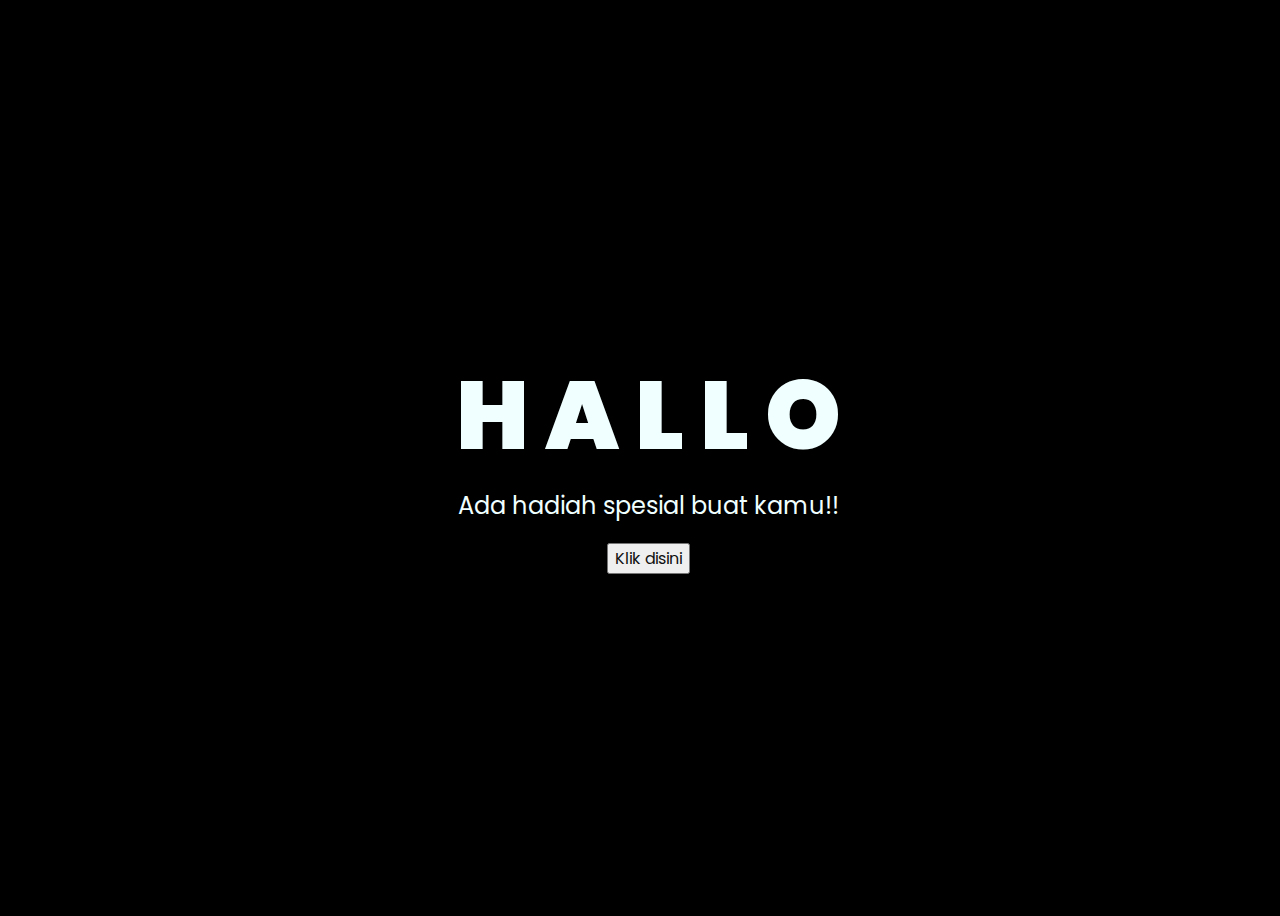
<file: index.html>
<!DOCTYPE html>
<html lang="en">
<head>
    <meta charset="UTF-8">
    <meta http-equiv="X-UA-Compatible" content="IE=edge">
    <meta name="viewport" content="width=device-width, initial-scale=1.0">
    <link rel="stylesheet" href="css/style.css">
    <link rel="icon" href="img/flowers.png" type="image/x-icon">
    <title>For You</title>
</head>
<body>
    <div class="greetings">
    <!-- silahkan menambah kata sesuai keinginan dengan <span>text...</span -->
        <span>H</span>
        <span>A</span>
        <span>L</span>
        <span>L</span>
        <span>O</span>
    </div>
    <div class="description">
        <span>Ada hadiah spesial buat kamu!!</span>
    </div>
    <div class="button">
        <button>
            <a href="kartu.html">Klik disini</a>
        </button>
        
    </div>
</body>
</html>
</file>
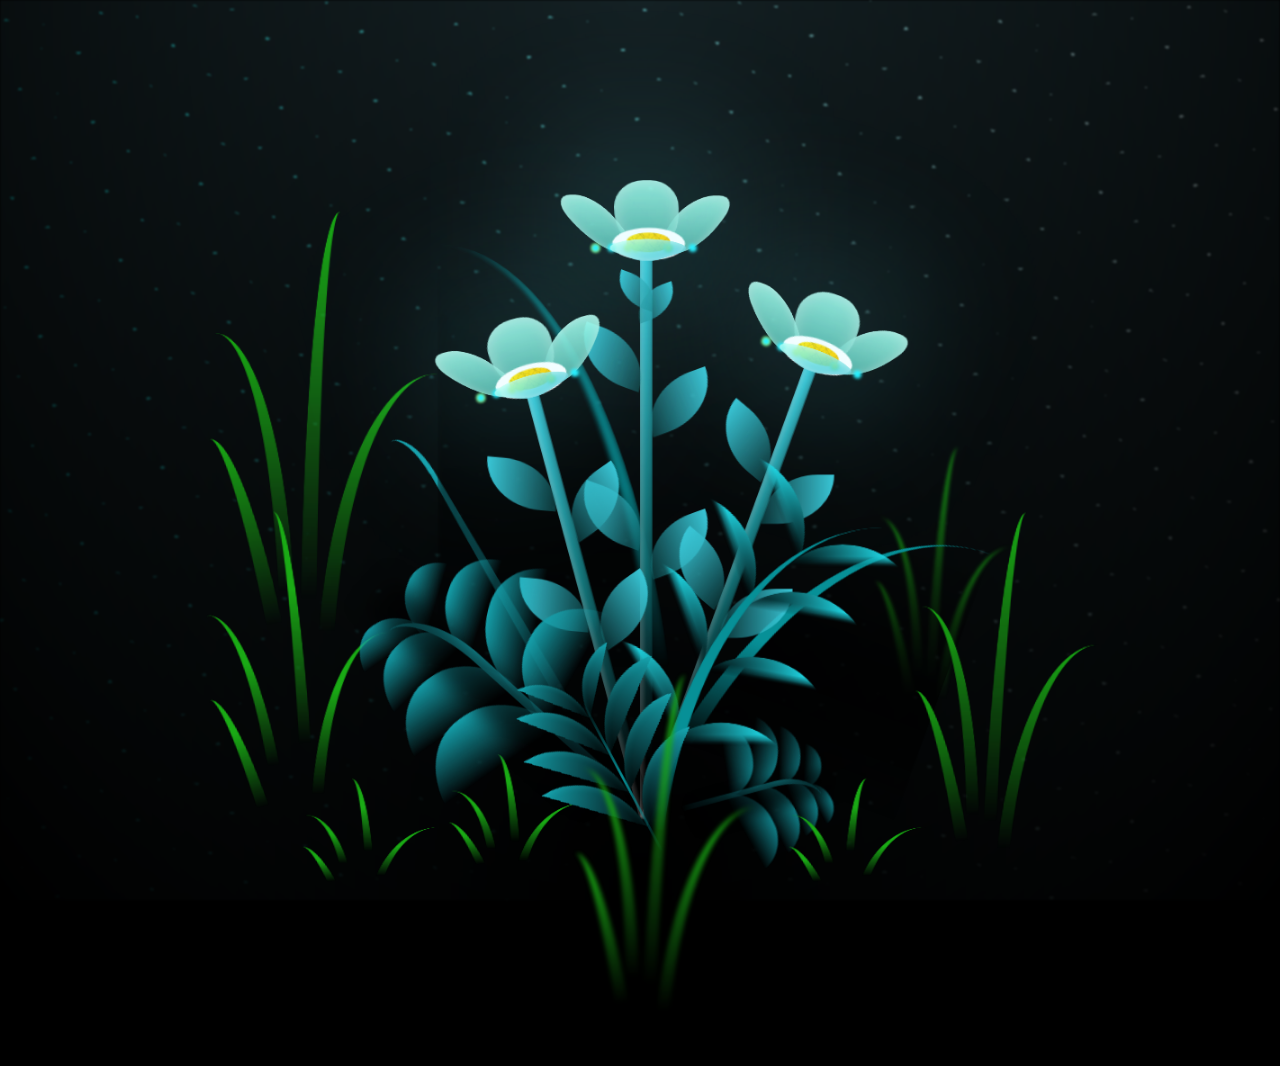
<file: flower.html>
<!DOCTYPE html>
<html lang="en">
<head>
    <meta charset="UTF-8">
    <meta http-equiv="X-UA-Compatible" content="IE=edge">
    <meta name="viewport" content="width=device-width, initial-scale=1.0">
    <link rel="stylesheet" href="css/main.css">
    <link rel="icon" href="img/flowers.png" type="image/x-icon">
    <title>flowers</title>
</head>
<body class="container">
  <!-- Pembuat code: https://codepen.io/mdusmanansari/pen/BamepLe -->
    <div class="night"></div>
    <div class="flowers">
      <div class="flower flower--1">
        <div class="flower__leafs flower__leafs--1">
          <div class="flower__leaf flower__leaf--1"></div>
          <div class="flower__leaf flower__leaf--2"></div>
          <div class="flower__leaf flower__leaf--3"></div>
          <div class="flower__leaf flower__leaf--4"></div>
          <div class="flower__white-circle"></div>
  
          <div class="flower__light flower__light--1"></div>
          <div class="flower__light flower__light--2"></div>
          <div class="flower__light flower__light--3"></div>
          <div class="flower__light flower__light--4"></div>
          <div class="flower__light flower__light--5"></div>
          <div class="flower__light flower__light--6"></div>
          <div class="flower__light flower__light--7"></div>
          <div class="flower__light flower__light--8"></div>
  
        </div>
        <div class="flower__line">
          <div class="flower__line__leaf flower__line__leaf--1"></div>
          <div class="flower__line__leaf flower__line__leaf--2"></div>
          <div class="flower__line__leaf flower__line__leaf--3"></div>
          <div class="flower__line__leaf flower__line__leaf--4"></div>
          <div class="flower__line__leaf flower__line__leaf--5"></div>
          <div class="flower__line__leaf flower__line__leaf--6"></div>
        </div>
      </div>
  
      <div class="flower flower--2">
        <div class="flower__leafs flower__leafs--2">
          <div class="flower__leaf flower__leaf--1"></div>
          <div class="flower__leaf flower__leaf--2"></div>
          <div class="flower__leaf flower__leaf--3"></div>
          <div class="flower__leaf flower__leaf--4"></div>
          <div class="flower__white-circle"></div>
  
          <div class="flower__light flower__light--1"></div>
          <div class="flower__light flower__light--2"></div>
          <div class="flower__light flower__light--3"></div>
          <div class="flower__light flower__light--4"></div>
          <div class="flower__light flower__light--5"></div>
          <div class="flower__light flower__light--6"></div>
          <div class="flower__light flower__light--7"></div>
          <div class="flower__light flower__light--8"></div>
  
        </div>
        <div class="flower__line">
          <div class="flower__line__leaf flower__line__leaf--1"></div>
          <div class="flower__line__leaf flower__line__leaf--2"></div>
          <div class="flower__line__leaf flower__line__leaf--3"></div>
          <div class="flower__line__leaf flower__line__leaf--4"></div>
        </div>
      </div>
  
      <div class="flower flower--3">
        <div class="flower__leafs flower__leafs--3">
          <div class="flower__leaf flower__leaf--1"></div>
          <div class="flower__leaf flower__leaf--2"></div>
          <div class="flower__leaf flower__leaf--3"></div>
          <div class="flower__leaf flower__leaf--4"></div>
          <div class="flower__white-circle"></div>
  
          <div class="flower__light flower__light--1"></div>
          <div class="flower__light flower__light--2"></div>
          <div class="flower__light flower__light--3"></div>
          <div class="flower__light flower__light--4"></div>
          <div class="flower__light flower__light--5"></div>
          <div class="flower__light flower__light--6"></div>
          <div class="flower__light flower__light--7"></div>
          <div class="flower__light flower__light--8"></div>
  
        </div>
        <div class="flower__line">
          <div class="flower__line__leaf flower__line__leaf--1"></div>
          <div class="flower__line__leaf flower__line__leaf--2"></div>
          <div class="flower__line__leaf flower__line__leaf--3"></div>
          <div class="flower__line__leaf flower__line__leaf--4"></div>
        </div>
      </div>
  
      <div class="grow-ans" style="--d:1.2s">
        <div class="flower__g-long">
          <div class="flower__g-long__top"></div>
          <div class="flower__g-long__bottom"></div>
        </div>
      </div>
  
      <div class="growing-grass">
        <div class="flower__grass flower__grass--1">
          <div class="flower__grass--top"></div>
          <div class="flower__grass--bottom"></div>
          <div class="flower__grass__leaf flower__grass__leaf--1"></div>
          <div class="flower__grass__leaf flower__grass__leaf--2"></div>
          <div class="flower__grass__leaf flower__grass__leaf--3"></div>
          <div class="flower__grass__leaf flower__grass__leaf--4"></div>
          <div class="flower__grass__leaf flower__grass__leaf--5"></div>
          <div class="flower__grass__leaf flower__grass__leaf--6"></div>
          <div class="flower__grass__leaf flower__grass__leaf--7"></div>
          <div class="flower__grass__leaf flower__grass__leaf--8"></div>
          <div class="flower__grass__overlay"></div>
        </div>
      </div>
  
      <div class="growing-grass">
        <div class="flower__grass flower__grass--2">
          <div class="flower__grass--top"></div>
          <div class="flower__grass--bottom"></div>
          <div class="flower__grass__leaf flower__grass__leaf--1"></div>
          <div class="flower__grass__leaf flower__grass__leaf--2"></div>
          <div class="flower__grass__leaf flower__grass__leaf--3"></div>
          <div class="flower__grass__leaf flower__grass__leaf--4"></div>
          <div class="flower__grass__leaf flower__grass__leaf--5"></div>
          <div class="flower__grass__leaf flower__grass__leaf--6"></div>
          <div class="flower__grass__leaf flower__grass__leaf--7"></div>
          <div class="flower__grass__leaf flower__grass__leaf--8"></div>
          <div class="flower__grass__overlay"></div>
        </div>
      </div>
  
      <div class="grow-ans" style="--d:2.4s">
        <div class="flower__g-right flower__g-right--1">
          <div class="leaf"></div>
        </div>
      </div>
  
      <div class="grow-ans" style="--d:2.8s">
        <div class="flower__g-right flower__g-right--2">
          <div class="leaf"></div>
        </div>
      </div>
  
      <div class="grow-ans" style="--d:2.8s">
        <div class="flower__g-front">
          <div class="flower__g-front__leaf-wrapper flower__g-front__leaf-wrapper--1">
            <div class="flower__g-front__leaf"></div>
          </div>
          <div class="flower__g-front__leaf-wrapper flower__g-front__leaf-wrapper--2">
            <div class="flower__g-front__leaf"></div>
          </div>
          <div class="flower__g-front__leaf-wrapper flower__g-front__leaf-wrapper--3">
            <div class="flower__g-front__leaf"></div>
          </div>
          <div class="flower__g-front__leaf-wrapper flower__g-front__leaf-wrapper--4">
            <div class="flower__g-front__leaf"></div>
          </div>
          <div class="flower__g-front__leaf-wrapper flower__g-front__leaf-wrapper--5">
            <div class="flower__g-front__leaf"></div>
          </div>
          <div class="flower__g-front__leaf-wrapper flower__g-front__leaf-wrapper--6">
            <div class="flower__g-front__leaf"></div>
          </div>
          <div class="flower__g-front__leaf-wrapper flower__g-front__leaf-wrapper--7">
            <div class="flower__g-front__leaf"></div>
          </div>
          <div class="flower__g-front__leaf-wrapper flower__g-front__leaf-wrapper--8">
            <div class="flower__g-front__leaf"></div>
          </div>
          <div class="flower__g-front__line"></div>
        </div>
      </div>
  
      <div class="grow-ans" style="--d:3.2s">
        <div class="flower__g-fr">
          <div class="leaf"></div>
          <div class="flower__g-fr__leaf flower__g-fr__leaf--1"></div>
          <div class="flower__g-fr__leaf flower__g-fr__leaf--2"></div>
          <div class="flower__g-fr__leaf flower__g-fr__leaf--3"></div>
          <div class="flower__g-fr__leaf flower__g-fr__leaf--4"></div>
          <div class="flower__g-fr__leaf flower__g-fr__leaf--5"></div>
          <div class="flower__g-fr__leaf flower__g-fr__leaf--6"></div>
          <div class="flower__g-fr__leaf flower__g-fr__leaf--7"></div>
          <div class="flower__g-fr__leaf flower__g-fr__leaf--8"></div>
        </div>
      </div>
  
      <div class="long-g long-g--0">
        <div class="grow-ans" style="--d:3s">
          <div class="leaf leaf--0"></div>
        </div>
        <div class="grow-ans" style="--d:2.2s">
          <div class="leaf leaf--1"></div>
        </div>
        <div class="grow-ans" style="--d:3.4s">
          <div class="leaf leaf--2"></div>
        </div>
        <div class="grow-ans" style="--d:3.6s">
          <div class="leaf leaf--3"></div>
        </div>
      </div>
  
      <div class="long-g long-g--1">
        <div class="grow-ans" style="--d:3.6s">
          <div class="leaf leaf--0"></div>
        </div>
        <div class="grow-ans" style="--d:3.8s">
          <div class="leaf leaf--1"></div>
        </div>
        <div class="grow-ans" style="--d:4s">
          <div class="leaf leaf--2"></div>
        </div>
        <div class="grow-ans" style="--d:4.2s">
          <div class="leaf leaf--3"></div>
        </div>
      </div>
  
      <div class="long-g long-g--2">
        <div class="grow-ans" style="--d:4s">
          <div class="leaf leaf--0"></div>
        </div>
        <div class="grow-ans" style="--d:4.2s">
          <div class="leaf leaf--1"></div>
        </div>
        <div class="grow-ans" style="--d:4.4s">
          <div class="leaf leaf--2"></div>
        </div>
        <div class="grow-ans" style="--d:4.6s">
          <div class="leaf leaf--3"></div>
        </div>
      </div>
  
      <div class="long-g long-g--3">
        <div class="grow-ans" style="--d:4s">
          <div class="leaf leaf--0"></div>
        </div>
        <div class="grow-ans" style="--d:4.2s">
          <div class="leaf leaf--1"></div>
        </div>
        <div class="grow-ans" style="--d:3s">
          <div class="leaf leaf--2"></div>
        </div>
        <div class="grow-ans" style="--d:3.6s">
          <div class="leaf leaf--3"></div>
        </div>
      </div>
  
      <div class="long-g long-g--4">
        <div class="grow-ans" style="--d:4s">
          <div class="leaf leaf--0"></div>
        </div>
        <div class="grow-ans" style="--d:4.2s">
          <div class="leaf leaf--1"></div>
        </div>
        <div class="grow-ans" style="--d:3s">
          <div class="leaf leaf--2"></div>
        </div>
        <div class="grow-ans" style="--d:3.6s">
          <div class="leaf leaf--3"></div>
        </div>
      </div>
  
      <div class="long-g long-g--5">
        <div class="grow-ans" style="--d:4s">
          <div class="leaf leaf--0"></div>
        </div>
        <div class="grow-ans" style="--d:4.2s">
          <div class="leaf leaf--1"></div>
        </div>
        <div class="grow-ans" style="--d:3s">
          <div class="leaf leaf--2"></div>
        </div>
        <div class="grow-ans" style="--d:3.6s">
          <div class="leaf leaf--3"></div>
        </div>
      </div>
  
      <div class="long-g long-g--6">
        <div class="grow-ans" style="--d:4.2s">
          <div class="leaf leaf--0"></div>
        </div>
        <div class="grow-ans" style="--d:4.4s">
          <div class="leaf leaf--1"></div>
        </div>
        <div class="grow-ans" style="--d:4.6s">
          <div class="leaf leaf--2"></div>
        </div>
        <div class="grow-ans" style="--d:4.8s">
          <div class="leaf leaf--3"></div>
        </div>
      </div>
  
      <div class="long-g long-g--7">
        <div class="grow-ans" style="--d:3s">
          <div class="leaf leaf--0"></div>
        </div>
        <div class="grow-ans" style="--d:3.2s">
          <div class="leaf leaf--1"></div>
        </div>
        <div class="grow-ans" style="--d:3.5s">
          <div class="leaf leaf--2"></div>
        </div>
        <div class="grow-ans" style="--d:3.6s">
          <div class="leaf leaf--3"></div>
        </div>
      </div>
    </div>
    <script src="main.js"></script>
  </body>
</html>
</file>
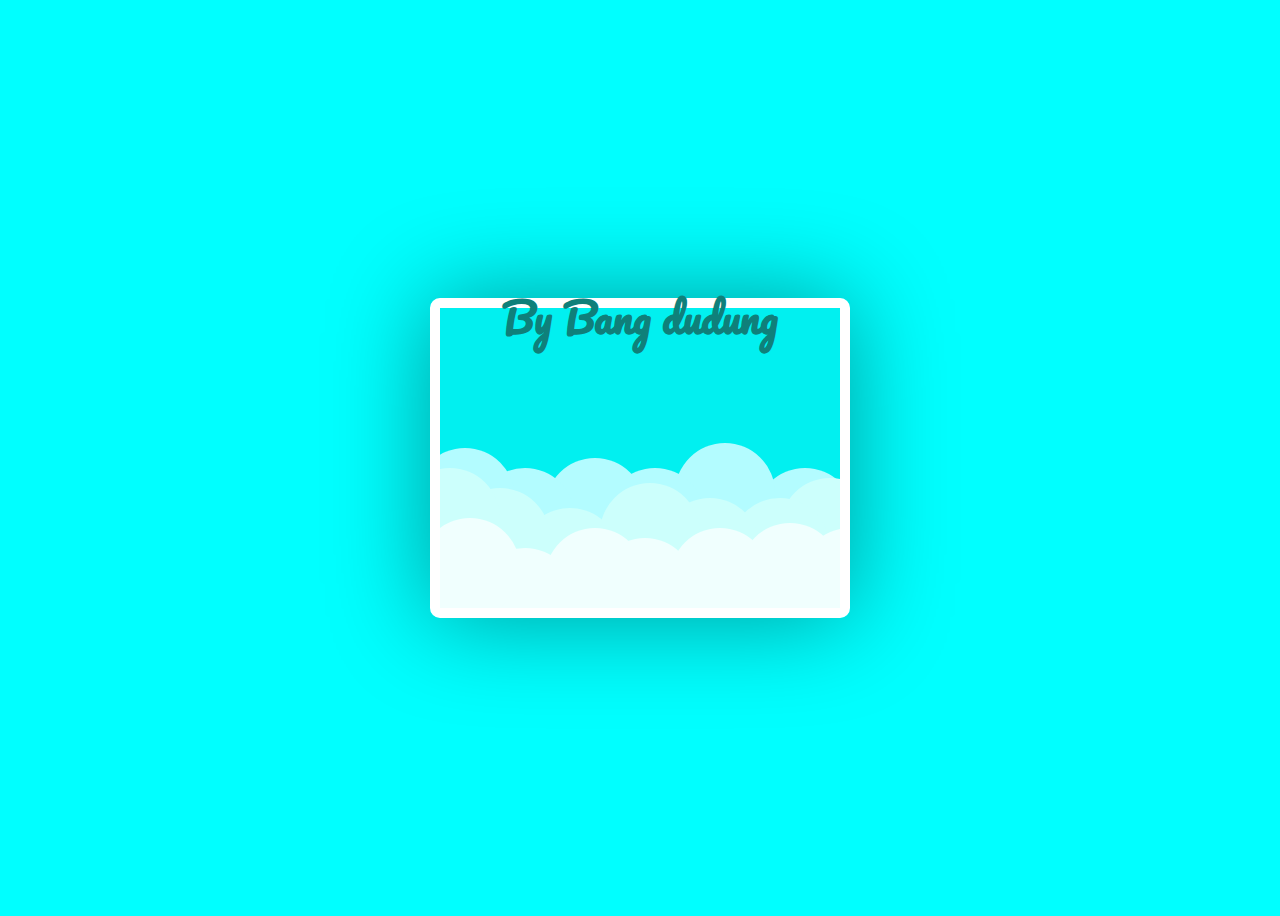
<file: kartu.html>
<!DOCTYPE html>
<html lang="en">
  <head>
    <meta charset="UTF-8" />
    <meta name="viewport" content="width=device-width, initial-scale=1.0" />
    <link rel="stylesheet" href="css/kartu.css" />
    <title>About You Adek bila</title>
  </head>
  <body>
    <div class="texte">
      <h1>By Bang dudung</h1>
    </div>
    <div class="happy-valentines">
      <div class="valentines-day-card">
        <div class="clouds"></div>
        <div class="hearts">
          <div class="heartOne">
            <div class="left-side"></div>
            <div class="right-side"></div>
          </div>
          <div class="heartTwo">
            <div class="left-side"></div>
            <div class="right-side"></div>
          </div>
          <div class="heartThree">
            <div class="left-side"></div>
            <div class="right-side"></div>
          </div>
          <div class="heartFour">
            <div class="left-side"></div>
            <div class="right-side"></div>
          </div>
          <div class="heartFive">
            <div class="left-side"></div>
            <div class="right-side"></div>
          </div>
        </div>
        <div class="text">
          <span>For You Bilaa  <br /></span>Comel!
        </div>
      </div>
    </div>
  </body>
</html>
</file>
<file: css/style.css>
@import url('https://fonts.googleapis.com/css2?family=Poppins:ital,wght@0,500;1,900&display=swap');
*{
    font-family: 'Poppins',cursive;
}
body{
    color: azure;
    width: 100%;
    height: 100vh;
    display: flex;
    flex-direction: column;
    align-items: center;
    justify-content: center;
    background-color: rgb(0, 0, 0);
}
.greetings{
    font-size: 6rem;
    font-weight: 900;
}
.greetings > span{
    animation: glow 2.5s ease-in-out infinite;
}
@keyframes glow{
    0%, 100%{
        color: #fff;
        text-shadow: 0 0 12px #39c6d6, 0 0 50px #39c6d6, 0 0 100px #39c6d6;
    }
    10%, 90%{
        color: #000000;
        text-shadow: none;
    }
}
.greetings > span:nth-child(2){
    animation-delay: .2s ;
}
.greetings > span:nth-child(3){
    animation-delay: .4s ;
}
.greetings > span:nth-child(4){
    animation-delay: .6s;
}
.greetings > span:nth-child(5){
    animation-delay: .8s;
}


.description{
    font-size: 1.5rem;
    margin-bottom: 20px;
}

.button a{
    text-decoration: none;
    font-size: 1rem;
    color: #111;
}

@media screen and (max-width:574px){
    .greetings{
        display: block;
        font-size: 3rem;
        font-weight: 500;
        text-align: center;
    }
    .description{
        font-size: 1rem;
    }
    
    .button a{
        font-size: .5rem;
    }
}
</file>
<file: css/main.css>
*,
*::after,
*::before {
  padding: 0;
  margin: 0;
  box-sizing: border-box;
}

:root {
  --dark-color: #000;
}

body {
  display: flex;
  align-items: flex-end;
  justify-content: center;
  min-height: 100vh;
  background-color: var(--dark-color);
  overflow: hidden;
  perspective: 1000px;
}

.night {
  position: fixed;
  left: 50%;
  top: 0;
  transform: translateX(-50%);
  width: 100%;
  height: 100%;
  filter: blur(0.1vmin);
  background-image: radial-gradient(ellipse at top, transparent 0%, var(--dark-color)), radial-gradient(ellipse at bottom, var(--dark-color), rgba(145, 233, 255, 0.2)), repeating-linear-gradient(220deg, rgb(0, 0, 0) 0px, rgb(0, 0, 0) 19px, transparent 19px, transparent 22px), repeating-linear-gradient(189deg, rgb(0, 0, 0) 0px, rgb(0, 0, 0) 19px, transparent 19px, transparent 22px), repeating-linear-gradient(148deg, rgb(0, 0, 0) 0px, rgb(0, 0, 0) 19px, transparent 19px, transparent 22px), linear-gradient(90deg, rgb(0, 255, 250), rgb(240, 240, 240));
}

.flowers {
  position: relative;
  transform: scale(0.9);
}

.flower {
  position: absolute;
  bottom: 10vmin;
  transform-origin: bottom center;
  z-index: 10;
  --fl-speed: 0.8s;
}
.flower--1 {
  -webkit-animation: moving-flower-1 4s linear infinite;
          animation: moving-flower-1 4s linear infinite;
}
.flower--1 .flower__line {
  height: 70vmin;
  -webkit-animation-delay: 0.3s;
          animation-delay: 0.3s;
}
.flower--1 .flower__line__leaf--1 {
  -webkit-animation: blooming-leaf-right var(--fl-speed) 1.6s backwards;
          animation: blooming-leaf-right var(--fl-speed) 1.6s backwards;
}
.flower--1 .flower__line__leaf--2 {
  -webkit-animation: blooming-leaf-right var(--fl-speed) 1.4s backwards;
          animation: blooming-leaf-right var(--fl-speed) 1.4s backwards;
}
.flower--1 .flower__line__leaf--3 {
  -webkit-animation: blooming-leaf-left var(--fl-speed) 1.2s backwards;
          animation: blooming-leaf-left var(--fl-speed) 1.2s backwards;
}
.flower--1 .flower__line__leaf--4 {
  -webkit-animation: blooming-leaf-left var(--fl-speed) 1s backwards;
          animation: blooming-leaf-left var(--fl-speed) 1s backwards;
}
.flower--1 .flower__line__leaf--5 {
  -webkit-animation: blooming-leaf-right var(--fl-speed) 1.8s backwards;
          animation: blooming-leaf-right var(--fl-speed) 1.8s backwards;
}
.flower--1 .flower__line__leaf--6 {
  -webkit-animation: blooming-leaf-left var(--fl-speed) 2s backwards;
          animation: blooming-leaf-left var(--fl-speed) 2s backwards;
}
.flower--2 {
  left: 50%;
  transform: rotate(20deg);
  -webkit-animation: moving-flower-2 4s linear infinite;
          animation: moving-flower-2 4s linear infinite;
}
.flower--2 .flower__line {
  height: 60vmin;
  -webkit-animation-delay: 0.6s;
          animation-delay: 0.6s;
}
.flower--2 .flower__line__leaf--1 {
  -webkit-animation: blooming-leaf-right var(--fl-speed) 1.9s backwards;
          animation: blooming-leaf-right var(--fl-speed) 1.9s backwards;
}
.flower--2 .flower__line__leaf--2 {
  -webkit-animation: blooming-leaf-right var(--fl-speed) 1.7s backwards;
          animation: blooming-leaf-right var(--fl-speed) 1.7s backwards;
}
.flower--2 .flower__line__leaf--3 {
  -webkit-animation: blooming-leaf-left var(--fl-speed) 1.5s backwards;
          animation: blooming-leaf-left var(--fl-speed) 1.5s backwards;
}
.flower--2 .flower__line__leaf--4 {
  -webkit-animation: blooming-leaf-left var(--fl-speed) 1.3s backwards;
          animation: blooming-leaf-left var(--fl-speed) 1.3s backwards;
}
.flower--3 {
  left: 50%;
  transform: rotate(-15deg);
  -webkit-animation: moving-flower-3 4s linear infinite;
          animation: moving-flower-3 4s linear infinite;
}
.flower--3 .flower__line {
  -webkit-animation-delay: 0.9s;
          animation-delay: 0.9s;
}
.flower--3 .flower__line__leaf--1 {
  -webkit-animation: blooming-leaf-right var(--fl-speed) 2.5s backwards;
          animation: blooming-leaf-right var(--fl-speed) 2.5s backwards;
}
.flower--3 .flower__line__leaf--2 {
  -webkit-animation: blooming-leaf-right var(--fl-speed) 2.3s backwards;
          animation: blooming-leaf-right var(--fl-speed) 2.3s backwards;
}
.flower--3 .flower__line__leaf--3 {
  -webkit-animation: blooming-leaf-left var(--fl-speed) 2.1s backwards;
          animation: blooming-leaf-left var(--fl-speed) 2.1s backwards;
}
.flower--3 .flower__line__leaf--4 {
  -webkit-animation: blooming-leaf-left var(--fl-speed) 1.9s backwards;
          animation: blooming-leaf-left var(--fl-speed) 1.9s backwards;
}
.flower__leafs {
  position: relative;
  -webkit-animation: blooming-flower 2s backwards;
          animation: blooming-flower 2s backwards;
}
.flower__leafs--1 {
  -webkit-animation-delay: 1.1s;
          animation-delay: 1.1s;
}
.flower__leafs--2 {
  -webkit-animation-delay: 1.4s;
          animation-delay: 1.4s;
}
.flower__leafs--3 {
  -webkit-animation-delay: 1.7s;
          animation-delay: 1.7s;
}
.flower__leafs::after {
  content: "";
  position: absolute;
  left: 0;
  top: 0;
  transform: translate(-50%, -100%);
  width: 8vmin;
  height: 8vmin;
  background-color: #6bf0ff;
  filter: blur(10vmin);
}
.flower__leaf {
  position: absolute;
  bottom: 0;
  left: 50%;
  width: 8vmin;
  height: 11vmin;
  border-radius: 51% 49% 47% 53%/44% 45% 55% 69%;
  background-color: #a7ffee;
  background-image: linear-gradient(to top, #54b8aa, #a7ffee);
  transform-origin: bottom center;
  opacity: 0.9;
  box-shadow: inset 0 0 2vmin rgba(255, 255, 255, 0.5);
}
.flower__leaf--1 {
  transform: translate(-10%, 1%) rotateY(40deg) rotateX(-50deg);
}
.flower__leaf--2 {
  transform: translate(-50%, -4%) rotateX(40deg);
}
.flower__leaf--3 {
  transform: translate(-90%, 0%) rotateY(45deg) rotateX(50deg);
}
.flower__leaf--4 {
  width: 8vmin;
  height: 8vmin;
  transform-origin: bottom left;
  border-radius: 4vmin 10vmin 4vmin 4vmin;
  transform: translate(0%, 18%) rotateX(70deg) rotate(-43deg);
  background-image: linear-gradient(to top, #39c6d6, #a7ffee);
  z-index: 1;
  opacity: 0.8;
}
.flower__white-circle {
  position: absolute;
  left: -3.5vmin;
  top: -3vmin;
  width: 9vmin;
  height: 4vmin;
  border-radius: 50%;
  background-color: #fff;
}
.flower__white-circle::after {
  content: "";
  position: absolute;
  left: 50%;
  top: 45%;
  transform: translate(-50%, -50%);
  width: 60%;
  height: 60%;
  border-radius: inherit;
  background-image: repeating-linear-gradient(135deg, rgba(0, 0, 0, 0.03) 0px, rgba(0, 0, 0, 0.03) 1px, transparent 1px, transparent 12px), repeating-linear-gradient(45deg, rgba(0, 0, 0, 0.03) 0px, rgba(0, 0, 0, 0.03) 1px, transparent 1px, transparent 12px), repeating-linear-gradient(67.5deg, rgba(0, 0, 0, 0.03) 0px, rgba(0, 0, 0, 0.03) 1px, transparent 1px, transparent 12px), repeating-linear-gradient(135deg, rgba(0, 0, 0, 0.03) 0px, rgba(0, 0, 0, 0.03) 1px, transparent 1px, transparent 12px), repeating-linear-gradient(45deg, rgba(0, 0, 0, 0.03) 0px, rgba(0, 0, 0, 0.03) 1px, transparent 1px, transparent 12px), repeating-linear-gradient(112.5deg, rgba(0, 0, 0, 0.03) 0px, rgba(0, 0, 0, 0.03) 1px, transparent 1px, transparent 12px), repeating-linear-gradient(112.5deg, rgba(0, 0, 0, 0.03) 0px, rgba(0, 0, 0, 0.03) 1px, transparent 1px, transparent 12px), repeating-linear-gradient(45deg, rgba(0, 0, 0, 0.03) 0px, rgba(0, 0, 0, 0.03) 1px, transparent 1px, transparent 12px), repeating-linear-gradient(22.5deg, rgba(0, 0, 0, 0.03) 0px, rgba(0, 0, 0, 0.03) 1px, transparent 1px, transparent 12px), repeating-linear-gradient(45deg, rgba(0, 0, 0, 0.03) 0px, rgba(0, 0, 0, 0.03) 1px, transparent 1px, transparent 12px), repeating-linear-gradient(22.5deg, rgba(0, 0, 0, 0.03) 0px, rgba(0, 0, 0, 0.03) 1px, transparent 1px, transparent 12px), repeating-linear-gradient(135deg, rgba(0, 0, 0, 0.03) 0px, rgba(0, 0, 0, 0.03) 1px, transparent 1px, transparent 12px), repeating-linear-gradient(157.5deg, rgba(0, 0, 0, 0.03) 0px, rgba(0, 0, 0, 0.03) 1px, transparent 1px, transparent 12px), repeating-linear-gradient(67.5deg, rgba(0, 0, 0, 0.03) 0px, rgba(0, 0, 0, 0.03) 1px, transparent 1px, transparent 12px), repeating-linear-gradient(67.5deg, rgba(0, 0, 0, 0.03) 0px, rgba(0, 0, 0, 0.03) 1px, transparent 1px, transparent 12px), linear-gradient(90deg, rgb(255, 235, 18), rgb(255, 206, 0));
}
.flower__line {
  height: 55vmin;
  width: 1.5vmin;
  background-image: linear-gradient(to left, rgba(0, 0, 0, 0.2), transparent, rgba(255, 255, 255, 0.2)), linear-gradient(to top, transparent 10%, #14757a, #39c6d6);
  box-shadow: inset 0 0 2px rgba(0, 0, 0, 0.5);
  -webkit-animation: grow-flower-tree 4s backwards;
          animation: grow-flower-tree 4s backwards;
}
.flower__line__leaf {
  --w: 7vmin;
  --h: calc(var(--w) + 2vmin);
  position: absolute;
  top: 20%;
  left: 90%;
  width: var(--w);
  height: var(--h);
  border-top-right-radius: var(--h);
  border-bottom-left-radius: var(--h);
  background-image: linear-gradient(to top, rgba(20, 117, 122, 0.4), #39c6d6);
}
.flower__line__leaf--1 {
  transform: rotate(70deg) rotateY(30deg);
}
.flower__line__leaf--2 {
  top: 45%;
  transform: rotate(70deg) rotateY(30deg);
}
.flower__line__leaf--3, .flower__line__leaf--4, .flower__line__leaf--6 {
  border-top-right-radius: 0;
  border-bottom-left-radius: 0;
  border-top-left-radius: var(--h);
  border-bottom-right-radius: var(--h);
  left: -460%;
  top: 12%;
  transform: rotate(-70deg) rotateY(30deg);
}
.flower__line__leaf--4 {
  top: 40%;
}
.flower__line__leaf--5 {
  top: 0;
  transform-origin: left;
  transform: rotate(70deg) rotateY(30deg) scale(0.6);
}
.flower__line__leaf--6 {
  top: -2%;
  left: -450%;
  transform-origin: right;
  transform: rotate(-70deg) rotateY(30deg) scale(0.6);
}
.flower__light {
  position: absolute;
  bottom: 0vmin;
  width: 1vmin;
  height: 1vmin;
  background-color: rgb(255, 251, 0);
  border-radius: 50%;
  filter: blur(0.2vmin);
  -webkit-animation: light-ans 4s linear infinite backwards;
          animation: light-ans 4s linear infinite backwards;
}
.flower__light:nth-child(odd) {
  background-color: #23f0ff;
}
.flower__light--1 {
  left: -2vmin;
  -webkit-animation-delay: 1s;
          animation-delay: 1s;
}
.flower__light--2 {
  left: 3vmin;
  -webkit-animation-delay: 0.5s;
          animation-delay: 0.5s;
}
.flower__light--3 {
  left: -6vmin;
  -webkit-animation-delay: 0.3s;
          animation-delay: 0.3s;
}
.flower__light--4 {
  left: 6vmin;
  -webkit-animation-delay: 0.9s;
          animation-delay: 0.9s;
}
.flower__light--5 {
  left: -1vmin;
  -webkit-animation-delay: 1.5s;
          animation-delay: 1.5s;
}
.flower__light--6 {
  left: -4vmin;
  -webkit-animation-delay: 3s;
          animation-delay: 3s;
}
.flower__light--7 {
  left: 3vmin;
  -webkit-animation-delay: 2s;
          animation-delay: 2s;
}
.flower__light--8 {
  left: -6vmin;
  -webkit-animation-delay: 3.5s;
          animation-delay: 3.5s;
}
.flower__grass {
  --c: #159faa;
  --line-w: 1.5vmin;
  position: absolute;
  bottom: 12vmin;
  left: -7vmin;
  display: flex;
  flex-direction: column;
  align-items: flex-end;
  z-index: 20;
  transform-origin: bottom center;
  transform: rotate(-48deg) rotateY(40deg);
}
.flower__grass--1 {
  -webkit-animation: moving-grass 2s linear infinite;
          animation: moving-grass 2s linear infinite;
}
.flower__grass--2 {
  left: 2vmin;
  bottom: 10vmin;
  transform: scale(0.5) rotate(75deg) rotateX(10deg) rotateY(-200deg);
  opacity: 0.8;
  z-index: 0;
  -webkit-animation: moving-grass--2 1.5s linear infinite;
          animation: moving-grass--2 1.5s linear infinite;
}
.flower__grass--top {
  width: 7vmin;
  height: 10vmin;
  border-top-right-radius: 100%;
  border-right: var(--line-w) solid var(--c);
  transform-origin: bottom center;
  transform: rotate(-2deg);
}
.flower__grass--bottom {
  margin-top: -2px;
  width: var(--line-w);
  height: 25vmin;
  background-image: linear-gradient(to top, transparent, var(--c));
}
.flower__grass__leaf {
  --size: 10vmin;
  position: absolute;
  width: calc(var(--size) * 2.1);
  height: var(--size);
  border-top-left-radius: var(--size);
  border-top-right-radius: var(--size);
  background-image: linear-gradient(to top, transparent, transparent 30%, var(--c));
  z-index: 100;
}
.flower__grass__leaf--1 {
  top: -6%;
  left: 30%;
  --size: 6vmin;
  transform: rotate(-20deg);
  -webkit-animation: growing-grass-ans--1 2s 2.6s backwards;
          animation: growing-grass-ans--1 2s 2.6s backwards;
}
@-webkit-keyframes growing-grass-ans--1 {
  0% {
    transform-origin: bottom left;
    transform: rotate(-20deg) scale(0);
  }
}
@keyframes growing-grass-ans--1 {
  0% {
    transform-origin: bottom left;
    transform: rotate(-20deg) scale(0);
  }
}
.flower__grass__leaf--2 {
  top: -5%;
  left: -110%;
  --size: 6vmin;
  transform: rotate(10deg);
  -webkit-animation: growing-grass-ans--2 2s 2.4s linear backwards;
          animation: growing-grass-ans--2 2s 2.4s linear backwards;
}
@-webkit-keyframes growing-grass-ans--2 {
  0% {
    transform-origin: bottom right;
    transform: rotate(10deg) scale(0);
  }
}
@keyframes growing-grass-ans--2 {
  0% {
    transform-origin: bottom right;
    transform: rotate(10deg) scale(0);
  }
}
.flower__grass__leaf--3 {
  top: 5%;
  left: 60%;
  --size: 8vmin;
  transform: rotate(-18deg) rotateX(-20deg);
  -webkit-animation: growing-grass-ans--3 2s 2.2s linear backwards;
          animation: growing-grass-ans--3 2s 2.2s linear backwards;
}
@-webkit-keyframes growing-grass-ans--3 {
  0% {
    transform-origin: bottom left;
    transform: rotate(-18deg) rotateX(-20deg) scale(0);
  }
}
@keyframes growing-grass-ans--3 {
  0% {
    transform-origin: bottom left;
    transform: rotate(-18deg) rotateX(-20deg) scale(0);
  }
}
.flower__grass__leaf--4 {
  top: 6%;
  left: -135%;
  --size: 8vmin;
  transform: rotate(2deg);
  -webkit-animation: growing-grass-ans--4 2s 2s linear backwards;
          animation: growing-grass-ans--4 2s 2s linear backwards;
}
@-webkit-keyframes growing-grass-ans--4 {
  0% {
    transform-origin: bottom right;
    transform: rotate(2deg) scale(0);
  }
}
@keyframes growing-grass-ans--4 {
  0% {
    transform-origin: bottom right;
    transform: rotate(2deg) scale(0);
  }
}
.flower__grass__leaf--5 {
  top: 20%;
  left: 60%;
  --size: 10vmin;
  transform: rotate(-24deg) rotateX(-20deg);
  -webkit-animation: growing-grass-ans--5 2s 1.8s linear backwards;
          animation: growing-grass-ans--5 2s 1.8s linear backwards;
}
@-webkit-keyframes growing-grass-ans--5 {
  0% {
    transform-origin: bottom left;
    transform: rotate(-24deg) rotateX(-20deg) scale(0);
  }
}
@keyframes growing-grass-ans--5 {
  0% {
    transform-origin: bottom left;
    transform: rotate(-24deg) rotateX(-20deg) scale(0);
  }
}
.flower__grass__leaf--6 {
  top: 22%;
  left: -180%;
  --size: 10vmin;
  transform: rotate(10deg);
  -webkit-animation: growing-grass-ans--6 2s 1.6s linear backwards;
          animation: growing-grass-ans--6 2s 1.6s linear backwards;
}
@-webkit-keyframes growing-grass-ans--6 {
  0% {
    transform-origin: bottom right;
    transform: rotate(10deg) scale(0);
  }
}
@keyframes growing-grass-ans--6 {
  0% {
    transform-origin: bottom right;
    transform: rotate(10deg) scale(0);
  }
}
.flower__grass__leaf--7 {
  top: 39%;
  left: 70%;
  --size: 10vmin;
  transform: rotate(-10deg);
  -webkit-animation: growing-grass-ans--7 2s 1.4s linear backwards;
          animation: growing-grass-ans--7 2s 1.4s linear backwards;
}
@-webkit-keyframes growing-grass-ans--7 {
  0% {
    transform-origin: bottom left;
    transform: rotate(-10deg) scale(0);
  }
}
@keyframes growing-grass-ans--7 {
  0% {
    transform-origin: bottom left;
    transform: rotate(-10deg) scale(0);
  }
}
.flower__grass__leaf--8 {
  top: 40%;
  left: -215%;
  --size: 11vmin;
  transform: rotate(10deg);
  -webkit-animation: growing-grass-ans--8 2s 1.2s linear backwards;
          animation: growing-grass-ans--8 2s 1.2s linear backwards;
}
@-webkit-keyframes growing-grass-ans--8 {
  0% {
    transform-origin: bottom right;
    transform: rotate(10deg) scale(0);
  }
}
@keyframes growing-grass-ans--8 {
  0% {
    transform-origin: bottom right;
    transform: rotate(10deg) scale(0);
  }
}
.flower__grass__overlay {
  position: absolute;
  top: -10%;
  right: 0%;
  width: 100%;
  height: 100%;
  background-color: rgba(0, 0, 0, 0.6);
  filter: blur(1.5vmin);
  z-index: 100;
}
.flower__g-long {
  --w: 2vmin;
  --h: 6vmin;
  --c: #159faa;
  position: absolute;
  bottom: 10vmin;
  left: -3vmin;
  transform-origin: bottom center;
  transform: rotate(-30deg) rotateY(-20deg);
  display: flex;
  flex-direction: column;
  align-items: flex-end;
  -webkit-animation: flower-g-long-ans 3s linear infinite;
          animation: flower-g-long-ans 3s linear infinite;
}
@-webkit-keyframes flower-g-long-ans {
  0%, 100% {
    transform: rotate(-30deg) rotateY(-20deg);
  }
  50% {
    transform: rotate(-32deg) rotateY(-20deg);
  }
}
@keyframes flower-g-long-ans {
  0%, 100% {
    transform: rotate(-30deg) rotateY(-20deg);
  }
  50% {
    transform: rotate(-32deg) rotateY(-20deg);
  }
}
.flower__g-long__top {
  top: calc(var(--h) * -1);
  width: calc(var(--w) + 1vmin);
  height: var(--h);
  border-top-right-radius: 100%;
  border-right: 0.7vmin solid var(--c);
  transform: translate(-0.7vmin, 1vmin);
}
.flower__g-long__bottom {
  width: var(--w);
  height: 50vmin;
  transform-origin: bottom center;
  background-image: linear-gradient(to top, transparent 30%, var(--c));
  box-shadow: inset 0 0 2px rgba(0, 0, 0, 0.5);
  -webkit-clip-path: polygon(35% 0, 65% 1%, 100% 100%, 0% 100%);
          clip-path: polygon(35% 0, 65% 1%, 100% 100%, 0% 100%);
}
.flower__g-right {
  position: absolute;
  bottom: 6vmin;
  left: -2vmin;
  transform-origin: bottom left;
  transform: rotate(20deg);
}
.flower__g-right .leaf {
  width: 30vmin;
  height: 50vmin;
  border-top-left-radius: 100%;
  border-left: 2vmin solid #079097;
  background-image: linear-gradient(to bottom, transparent, var(--dark-color) 60%);
  -webkit-mask-image: linear-gradient(to top, transparent 30%, #079097 60%);
}
.flower__g-right--1 {
  -webkit-animation: flower-g-right-ans 2.5s linear infinite;
          animation: flower-g-right-ans 2.5s linear infinite;
}
.flower__g-right--2 {
  left: 5vmin;
  transform: rotateY(-180deg);
  -webkit-animation: flower-g-right-ans--2 3s linear infinite;
          animation: flower-g-right-ans--2 3s linear infinite;
}
.flower__g-right--2 .leaf {
  height: 75vmin;
  filter: blur(0.3vmin);
  opacity: 0.8;
}
@-webkit-keyframes flower-g-right-ans {
  0%, 100% {
    transform: rotate(20deg);
  }
  50% {
    transform: rotate(24deg) rotateX(-20deg);
  }
}
@keyframes flower-g-right-ans {
  0%, 100% {
    transform: rotate(20deg);
  }
  50% {
    transform: rotate(24deg) rotateX(-20deg);
  }
}
@-webkit-keyframes flower-g-right-ans--2 {
  0%, 100% {
    transform: rotateY(-180deg) rotate(0deg) rotateX(-20deg);
  }
  50% {
    transform: rotateY(-180deg) rotate(6deg) rotateX(-20deg);
  }
}
@keyframes flower-g-right-ans--2 {
  0%, 100% {
    transform: rotateY(-180deg) rotate(0deg) rotateX(-20deg);
  }
  50% {
    transform: rotateY(-180deg) rotate(6deg) rotateX(-20deg);
  }
}
.flower__g-front {
  position: absolute;
  bottom: 6vmin;
  left: 2.5vmin;
  z-index: 100;
  transform-origin: bottom center;
  transform: rotate(-28deg) rotateY(30deg) scale(1.04);
  -webkit-animation: flower__g-front-ans 2s linear infinite;
          animation: flower__g-front-ans 2s linear infinite;
}
@-webkit-keyframes flower__g-front-ans {
  0%, 100% {
    transform: rotate(-28deg) rotateY(30deg) scale(1.04);
  }
  50% {
    transform: rotate(-35deg) rotateY(40deg) scale(1.04);
  }
}
@keyframes flower__g-front-ans {
  0%, 100% {
    transform: rotate(-28deg) rotateY(30deg) scale(1.04);
  }
  50% {
    transform: rotate(-35deg) rotateY(40deg) scale(1.04);
  }
}
.flower__g-front__line {
  width: 0.3vmin;
  height: 20vmin;
  background-image: linear-gradient(to top, transparent, #079097, transparent 100%);
  position: relative;
}
.flower__g-front__leaf-wrapper {
  position: absolute;
  top: 0;
  left: 0;
  transform-origin: bottom left;
  transform: rotate(10deg);
}
.flower__g-front__leaf-wrapper:nth-child(even) {
  left: 0vmin;
  transform: rotateY(-180deg) rotate(5deg);
  -webkit-animation: flower__g-front__leaf-left-ans 1s ease-in backwards;
          animation: flower__g-front__leaf-left-ans 1s ease-in backwards;
}
.flower__g-front__leaf-wrapper:nth-child(odd) {
  -webkit-animation: flower__g-front__leaf-ans 1s ease-in backwards;
          animation: flower__g-front__leaf-ans 1s ease-in backwards;
}
.flower__g-front__leaf-wrapper--1 {
  top: -8vmin;
  transform: scale(0.7);
  -webkit-animation: flower__g-front__leaf-ans 1s 5.5s ease-in backwards !important;
          animation: flower__g-front__leaf-ans 1s 5.5s ease-in backwards !important;
}
.flower__g-front__leaf-wrapper--2 {
  top: -8vmin;
  transform: rotateY(-180deg) scale(0.7) !important;
  -webkit-animation: flower__g-front__leaf-left-ans-2 1s 4.6s ease-in backwards !important;
          animation: flower__g-front__leaf-left-ans-2 1s 4.6s ease-in backwards !important;
}
.flower__g-front__leaf-wrapper--3 {
  top: -3vmin;
  -webkit-animation: flower__g-front__leaf-ans 1s 4.6s ease-in backwards;
          animation: flower__g-front__leaf-ans 1s 4.6s ease-in backwards;
}
.flower__g-front__leaf-wrapper--4 {
  top: -3vmin;
  transform: rotateY(-180deg) scale(0.9) !important;
  -webkit-animation: flower__g-front__leaf-left-ans-2 1s 4.6s ease-in backwards !important;
          animation: flower__g-front__leaf-left-ans-2 1s 4.6s ease-in backwards !important;
}
@-webkit-keyframes flower__g-front__leaf-left-ans-2 {
  0% {
    transform: rotateY(-180deg) scale(0);
  }
}
@keyframes flower__g-front__leaf-left-ans-2 {
  0% {
    transform: rotateY(-180deg) scale(0);
  }
}
.flower__g-front__leaf-wrapper--5, .flower__g-front__leaf-wrapper--6 {
  top: 2vmin;
}
.flower__g-front__leaf-wrapper--7, .flower__g-front__leaf-wrapper--8 {
  top: 6.5vmin;
}
.flower__g-front__leaf-wrapper--2 {
  -webkit-animation-delay: 5.2s !important;
          animation-delay: 5.2s !important;
}
.flower__g-front__leaf-wrapper--3 {
  -webkit-animation-delay: 4.9s !important;
          animation-delay: 4.9s !important;
}
.flower__g-front__leaf-wrapper--5 {
  -webkit-animation-delay: 4.3s !important;
          animation-delay: 4.3s !important;
}
.flower__g-front__leaf-wrapper--6 {
  -webkit-animation-delay: 4.1s !important;
          animation-delay: 4.1s !important;
}
.flower__g-front__leaf-wrapper--7 {
  -webkit-animation-delay: 3.8s !important;
          animation-delay: 3.8s !important;
}
.flower__g-front__leaf-wrapper--8 {
  -webkit-animation-delay: 3.5s !important;
          animation-delay: 3.5s !important;
}
@-webkit-keyframes flower__g-front__leaf-ans {
  0% {
    transform: rotate(10deg) scale(0);
  }
}
@keyframes flower__g-front__leaf-ans {
  0% {
    transform: rotate(10deg) scale(0);
  }
}
@-webkit-keyframes flower__g-front__leaf-left-ans {
  0% {
    transform: rotateY(-180deg) rotate(5deg) scale(0);
  }
}
@keyframes flower__g-front__leaf-left-ans {
  0% {
    transform: rotateY(-180deg) rotate(5deg) scale(0);
  }
}
.flower__g-front__leaf {
  width: 10vmin;
  height: 10vmin;
  border-radius: 100% 0% 0% 100%/100% 100% 0% 0%;
  box-shadow: inset 0 2px 1vmin hsla(184deg, 97%, 58%, 0.2);
  background-image: linear-gradient(to bottom left, transparent, var(--dark-color)), linear-gradient(to bottom right, #159faa 50%, transparent 50%, transparent);
  -webkit-mask-image: linear-gradient(to bottom right, #159faa 50%, transparent 50%, transparent);
  mask-image: linear-gradient(to bottom right, #159faa 50%, transparent 50%, transparent);
}
.flower__g-fr {
  position: absolute;
  bottom: -4vmin;
  left: vmin;
  transform-origin: bottom left;
  z-index: 10;
  -webkit-animation: flower__g-fr-ans 2s linear infinite;
          animation: flower__g-fr-ans 2s linear infinite;
}
@-webkit-keyframes flower__g-fr-ans {
  0%, 100% {
    transform: rotate(2deg);
  }
  50% {
    transform: rotate(4deg);
  }
}
@keyframes flower__g-fr-ans {
  0%, 100% {
    transform: rotate(2deg);
  }
  50% {
    transform: rotate(4deg);
  }
}
.flower__g-fr .leaf {
  width: 30vmin;
  height: 50vmin;
  border-top-left-radius: 100%;
  border-left: 2vmin solid #079097;
  -webkit-mask-image: linear-gradient(to top, transparent 25%, #079097 50%);
  position: relative;
  z-index: 1;
}
.flower__g-fr__leaf {
  position: absolute;
  top: 0;
  left: 0;
  width: 10vmin;
  height: 10vmin;
  border-radius: 100% 0% 0% 100%/100% 100% 0% 0%;
  box-shadow: inset 0 2px 1vmin hsla(184deg, 97%, 58%, 0.2);
  background-image: linear-gradient(to bottom left, transparent, var(--dark-color) 98%), linear-gradient(to bottom right, #23f0ff 45%, transparent 50%, transparent);
  -webkit-mask-image: linear-gradient(135deg, #159faa 40%, transparent 50%, transparent);
}
.flower__g-fr__leaf--1 {
  left: 20vmin;
  transform: rotate(45deg);
  -webkit-animation: flower__g-fr-leaft-ans-1 0.5s 5.2s linear backwards;
          animation: flower__g-fr-leaft-ans-1 0.5s 5.2s linear backwards;
}
@-webkit-keyframes flower__g-fr-leaft-ans-1 {
  0% {
    transform-origin: left;
    transform: rotate(45deg) scale(0);
  }
}
@keyframes flower__g-fr-leaft-ans-1 {
  0% {
    transform-origin: left;
    transform: rotate(45deg) scale(0);
  }
}
.flower__g-fr__leaf--2 {
  left: 12vmin;
  top: -7vmin;
  transform: rotate(25deg) rotateY(-180deg);
  -webkit-animation: flower__g-fr-leaft-ans-6 0.5s 5s linear backwards;
          animation: flower__g-fr-leaft-ans-6 0.5s 5s linear backwards;
}
.flower__g-fr__leaf--3 {
  left: 15vmin;
  top: 6vmin;
  transform: rotate(55deg);
  -webkit-animation: flower__g-fr-leaft-ans-5 0.5s 4.8s linear backwards;
          animation: flower__g-fr-leaft-ans-5 0.5s 4.8s linear backwards;
}
.flower__g-fr__leaf--4 {
  left: 6vmin;
  top: -2vmin;
  transform: rotate(25deg) rotateY(-180deg);
  -webkit-animation: flower__g-fr-leaft-ans-6 0.5s 4.6s linear backwards;
          animation: flower__g-fr-leaft-ans-6 0.5s 4.6s linear backwards;
}
.flower__g-fr__leaf--5 {
  left: 10vmin;
  top: 14vmin;
  transform: rotate(55deg);
  -webkit-animation: flower__g-fr-leaft-ans-5 0.5s 4.4s linear backwards;
          animation: flower__g-fr-leaft-ans-5 0.5s 4.4s linear backwards;
}
@-webkit-keyframes flower__g-fr-leaft-ans-5 {
  0% {
    transform-origin: left;
    transform: rotate(55deg) scale(0);
  }
}
@keyframes flower__g-fr-leaft-ans-5 {
  0% {
    transform-origin: left;
    transform: rotate(55deg) scale(0);
  }
}
.flower__g-fr__leaf--6 {
  left: 0vmin;
  top: 6vmin;
  transform: rotate(25deg) rotateY(-180deg);
  -webkit-animation: flower__g-fr-leaft-ans-6 0.5s 4.2s linear backwards;
          animation: flower__g-fr-leaft-ans-6 0.5s 4.2s linear backwards;
}
@-webkit-keyframes flower__g-fr-leaft-ans-6 {
  0% {
    transform-origin: right;
    transform: rotate(25deg) rotateY(-180deg) scale(0);
  }
}
@keyframes flower__g-fr-leaft-ans-6 {
  0% {
    transform-origin: right;
    transform: rotate(25deg) rotateY(-180deg) scale(0);
  }
}
.flower__g-fr__leaf--7 {
  left: 5vmin;
  top: 22vmin;
  transform: rotate(45deg);
  -webkit-animation: flower__g-fr-leaft-ans-7 0.5s 4s linear backwards;
          animation: flower__g-fr-leaft-ans-7 0.5s 4s linear backwards;
}
@-webkit-keyframes flower__g-fr-leaft-ans-7 {
  0% {
    transform-origin: left;
    transform: rotate(45deg) scale(0);
  }
}
@keyframes flower__g-fr-leaft-ans-7 {
  0% {
    transform-origin: left;
    transform: rotate(45deg) scale(0);
  }
}
.flower__g-fr__leaf--8 {
  left: -4vmin;
  top: 15vmin;
  transform: rotate(15deg) rotateY(-180deg);
  -webkit-animation: flower__g-fr-leaft-ans-8 0.5s 3.8s linear backwards;
          animation: flower__g-fr-leaft-ans-8 0.5s 3.8s linear backwards;
}
@-webkit-keyframes flower__g-fr-leaft-ans-8 {
  0% {
    transform-origin: right;
    transform: rotate(15deg) rotateY(-180deg) scale(0);
  }
}
@keyframes flower__g-fr-leaft-ans-8 {
  0% {
    transform-origin: right;
    transform: rotate(15deg) rotateY(-180deg) scale(0);
  }
}

.long-g {
  position: absolute;
  bottom: 25vmin;
  left: -42vmin;
  transform-origin: bottom left;
}
.long-g--1 {
  bottom: 0vmin;
  transform: scale(0.8) rotate(-5deg);
}
.long-g--1 .leaf {
  -webkit-mask-image: linear-gradient(to top, transparent 40%, #079097 80%) !important;
}
.long-g--1 .leaf--1 {
  --w: 5vmin;
  --h: 60vmin;
  left: -2vmin;
  transform: rotate(3deg) rotateY(-180deg);
}
.long-g--2, .long-g--3 {
  bottom: -3vmin;
  left: -35vmin;
  transform-origin: center;
  transform: scale(0.6) rotateX(60deg);
}
.long-g--2 .leaf, .long-g--3 .leaf {
  -webkit-mask-image: linear-gradient(to top, transparent 50%, #079097 80%) !important;
}
.long-g--2 .leaf--1, .long-g--3 .leaf--1 {
  left: -1vmin;
  transform: rotateY(-180deg);
}
.long-g--3 {
  left: -17vmin;
  bottom: 0vmin;
}
.long-g--3 .leaf {
  -webkit-mask-image: linear-gradient(to top, transparent 40%, #079097 80%) !important;
}
.long-g--4 {
  left: 25vmin;
  bottom: -3vmin;
  transform-origin: center;
  transform: scale(0.6) rotateX(60deg);
}
.long-g--4 .leaf {
  -webkit-mask-image: linear-gradient(to top, transparent 50%, #079097 80%) !important;
}
.long-g--5 {
  left: 42vmin;
  bottom: 0vmin;
  transform: scale(0.8) rotate(2deg);
}
.long-g--6 {
  left: 0vmin;
  bottom: -20vmin;
  z-index: 100;
  filter: blur(0.3vmin);
  transform: scale(0.8) rotate(2deg);
}
.long-g--7 {
  left: 35vmin;
  bottom: 20vmin;
  z-index: -1;
  filter: blur(0.3vmin);
  transform: scale(0.6) rotate(2deg);
  opacity: 0.7;
}
.long-g .leaf {
  --w: 15vmin;
  --h: 40vmin;
  --c: #1aaa15;
  position: absolute;
  bottom: 0;
  width: var(--w);
  height: var(--h);
  border-top-left-radius: 100%;
  border-left: 2vmin solid var(--c);
  -webkit-mask-image: linear-gradient(to top, transparent 20%, var(--dark-color));
  transform-origin: bottom center;
}
.long-g .leaf--0 {
  left: 2vmin;
  -webkit-animation: leaf-ans-1 4s linear infinite;
          animation: leaf-ans-1 4s linear infinite;
}
.long-g .leaf--1 {
  --w: 5vmin;
  --h: 60vmin;
  -webkit-animation: leaf-ans-1 4s linear infinite;
          animation: leaf-ans-1 4s linear infinite;
}
.long-g .leaf--2 {
  --w: 10vmin;
  --h: 40vmin;
  left: -0.5vmin;
  bottom: 5vmin;
  transform-origin: bottom left;
  transform: rotateY(-180deg);
  -webkit-animation: leaf-ans-2 3s linear infinite;
          animation: leaf-ans-2 3s linear infinite;
}
.long-g .leaf--3 {
  --w: 5vmin;
  --h: 30vmin;
  left: -1vmin;
  bottom: 3.2vmin;
  transform-origin: bottom left;
  transform: rotate(-10deg) rotateY(-180deg);
  -webkit-animation: leaf-ans-3 3s linear infinite;
          animation: leaf-ans-3 3s linear infinite;
}

@-webkit-keyframes leaf-ans-1 {
  0%, 100% {
    transform: rotate(-5deg) scale(1);
  }
  50% {
    transform: rotate(5deg) scale(1.1);
  }
}

@keyframes leaf-ans-1 {
  0%, 100% {
    transform: rotate(-5deg) scale(1);
  }
  50% {
    transform: rotate(5deg) scale(1.1);
  }
}
@-webkit-keyframes leaf-ans-2 {
  0%, 100% {
    transform: rotateY(-180deg) rotate(5deg);
  }
  50% {
    transform: rotateY(-180deg) rotate(0deg) scale(1.1);
  }
}
@keyframes leaf-ans-2 {
  0%, 100% {
    transform: rotateY(-180deg) rotate(5deg);
  }
  50% {
    transform: rotateY(-180deg) rotate(0deg) scale(1.1);
  }
}
@-webkit-keyframes leaf-ans-3 {
  0%, 100% {
    transform: rotate(-10deg) rotateY(-180deg);
  }
  50% {
    transform: rotate(-20deg) rotateY(-180deg);
  }
}
@keyframes leaf-ans-3 {
  0%, 100% {
    transform: rotate(-10deg) rotateY(-180deg);
  }
  50% {
    transform: rotate(-20deg) rotateY(-180deg);
  }
}
.grow-ans {
  -webkit-animation: grow-ans 2s var(--d) backwards;
          animation: grow-ans 2s var(--d) backwards;
}

@-webkit-keyframes grow-ans {
  0% {
    transform: scale(0);
    opacity: 0;
  }
}

@keyframes grow-ans {
  0% {
    transform: scale(0);
    opacity: 0;
  }
}
@-webkit-keyframes light-ans {
  0% {
    opacity: 0;
    transform: translateY(0vmin);
  }
  25% {
    opacity: 1;
    transform: translateY(-5vmin) translateX(-2vmin);
  }
  50% {
    opacity: 1;
    transform: translateY(-15vmin) translateX(2vmin);
    filter: blur(0.2vmin);
  }
  75% {
    transform: translateY(-20vmin) translateX(-2vmin);
    filter: blur(0.2vmin);
  }
  100% {
    transform: translateY(-30vmin);
    opacity: 0;
    filter: blur(1vmin);
  }
}
@keyframes light-ans {
  0% {
    opacity: 0;
    transform: translateY(0vmin);
  }
  25% {
    opacity: 1;
    transform: translateY(-5vmin) translateX(-2vmin);
  }
  50% {
    opacity: 1;
    transform: translateY(-15vmin) translateX(2vmin);
    filter: blur(0.2vmin);
  }
  75% {
    transform: translateY(-20vmin) translateX(-2vmin);
    filter: blur(0.2vmin);
  }
  100% {
    transform: translateY(-30vmin);
    opacity: 0;
    filter: blur(1vmin);
  }
}
@-webkit-keyframes moving-flower-1 {
  0%, 100% {
    transform: rotate(2deg);
  }
  50% {
    transform: rotate(-2deg);
  }
}
@keyframes moving-flower-1 {
  0%, 100% {
    transform: rotate(2deg);
  }
  50% {
    transform: rotate(-2deg);
  }
}
@-webkit-keyframes moving-flower-2 {
  0%, 100% {
    transform: rotate(18deg);
  }
  50% {
    transform: rotate(14deg);
  }
}
@keyframes moving-flower-2 {
  0%, 100% {
    transform: rotate(18deg);
  }
  50% {
    transform: rotate(14deg);
  }
}
@-webkit-keyframes moving-flower-3 {
  0%, 100% {
    transform: rotate(-18deg);
  }
  50% {
    transform: rotate(-20deg) rotateY(-10deg);
  }
}
@keyframes moving-flower-3 {
  0%, 100% {
    transform: rotate(-18deg);
  }
  50% {
    transform: rotate(-20deg) rotateY(-10deg);
  }
}
@-webkit-keyframes blooming-leaf-right {
  0% {
    transform-origin: left;
    transform: rotate(70deg) rotateY(30deg) scale(0);
  }
}
@keyframes blooming-leaf-right {
  0% {
    transform-origin: left;
    transform: rotate(70deg) rotateY(30deg) scale(0);
  }
}
@-webkit-keyframes blooming-leaf-left {
  0% {
    transform-origin: right;
    transform: rotate(-70deg) rotateY(30deg) scale(0);
  }
}
@keyframes blooming-leaf-left {
  0% {
    transform-origin: right;
    transform: rotate(-70deg) rotateY(30deg) scale(0);
  }
}
@-webkit-keyframes grow-flower-tree {
  0% {
    height: 0;
    border-radius: 1vmin;
  }
}
@keyframes grow-flower-tree {
  0% {
    height: 0;
    border-radius: 1vmin;
  }
}
@-webkit-keyframes blooming-flower {
  0% {
    transform: scale(0);
  }
}
@keyframes blooming-flower {
  0% {
    transform: scale(0);
  }
}
@-webkit-keyframes moving-grass {
  0%, 100% {
    transform: rotate(-48deg) rotateY(40deg);
  }
  50% {
    transform: rotate(-50deg) rotateY(40deg);
  }
}
@keyframes moving-grass {
  0%, 100% {
    transform: rotate(-48deg) rotateY(40deg);
  }
  50% {
    transform: rotate(-50deg) rotateY(40deg);
  }
}
@-webkit-keyframes moving-grass--2 {
  0%, 100% {
    transform: scale(0.5) rotate(75deg) rotateX(10deg) rotateY(-200deg);
  }
  50% {
    transform: scale(0.5) rotate(79deg) rotateX(10deg) rotateY(-200deg);
  }
}
@keyframes moving-grass--2 {
  0%, 100% {
    transform: scale(0.5) rotate(75deg) rotateX(10deg) rotateY(-200deg);
  }
  50% {
    transform: scale(0.5) rotate(79deg) rotateX(10deg) rotateY(-200deg);
  }
}
.growing-grass {
  -webkit-animation: growing-grass-ans 1s 2s backwards;
          animation: growing-grass-ans 1s 2s backwards;
}

@-webkit-keyframes growing-grass-ans {
  0% {
    transform: scale(0);
  }
}

@keyframes growing-grass-ans {
  0% {
    transform: scale(0);
  }
}
.container * {
  -webkit-animation-play-state: paused !important;
          animation-play-state: paused !important;
}/*# sourceMappingURL=main.css.map */
</file>
<file: css/kartu.css>
@import url("https://fonts.googleapis.com/css2?family=Pacifico&display=swap");

:root {
  --bg: #fe03314e;
  --bgCard: #17161610;
  --bSBefore: 60px 20px #b3fcff, 130px 10px #b3fcff, 190px 20px #b3fcff,
    260px -5px #b3fcff, 340px 20px #b3fcff;
  --bSAfter: 50px 20px #ccfffc, 120px 40px #ccfffc, 200px 15px #ccfffc,
    260px 30px #ccfffc, 330px 30px #ccfffc, 380px 10px #ccfffc;
  --bSClouds: 55px 30px #f0fffe, 125px 10px #f0fffe, 175px 20px #f0fffe,
    250px 10px #f0fffe, 320px 5px #f0fffe, 380px 10px #f0fffe;
  --rHeart: #18c9b1;
  --lHeart: #4dfff6;
  --text: #0f807a;
}

body {
  height: 100vh;
  display: flex;
  align-items: center;
  justify-content: center;
  background-color: rgb(0, 255, 255);
}

.valentines-day-card {
  cursor: pointer;
  position: relative;
  width: 400px;
  height: 300px;
  background-color: var(--bgCard);
  overflow: hidden;
  border: 10px solid white;
  border-radius: 10px;
  box-shadow: 0 0 100px rgba(0, 0, 0, 0.4);
}

.valentines-day-card:before {
  content: "";
  position: absolute;
  background-color: #b3fcff;
  width: 100px;
  height: 100px;
  border-radius: 50%;
  top: 140px;
  left: -25px;
  box-shadow: var(--bSBefore);
}

.valentines-day-card:after {
  content: "";
  position: absolute;
  background-color: #ccfffc;
  width: 100px;
  height: 100px;
  border-radius: 50%;
  top: 160px;
  left: -40px;
  box-shadow: var(--bSAfter);
}

.clouds {
  position: absolute;
  width: 100px;
  height: 100px;
  border-radius: 50%;
  background-color: #f0fffe;
  z-index: 5;
  top: 210px;
  left: -20px;
  box-shadow: var(--bSClouds);
}

.hearts {
  position: absolute;
  z-index: 2;
}

.heartOne {
  position: absolute;
  left: 100px;
  top: 250px;
  animation: up 4s linear forwards 1s;
}

.heartTwo {
  position: absolute;
  left: 270px;
  top: 230px;
  animation: up 5s linear forwards 1.8s;
}

.heartThree {
  position: absolute;
  left: 85px;
  top: 415px;
  animation: up 5s linear forwards 3s;
}

.heartFour {
  position: absolute;
  left: 320px;
  top: 380px;
  animation: upTwo 9s linear infinite 3.5s;
}

.heartFive {
  position: absolute;
  left: 150px;
  top: 400px;
  animation: upTwo 13s linear infinite 4.5s;
}

.right-side:before,
.right-side:after {
  position: absolute;
  content: "";
  transform-origin: left;
  animation: move 1s ease infinite;
}

.right-side:before {
  border-radius: 50% 50% 50% 0;
  width: 21px;
  height: 20px;
  background-color: var(--rHeart);
  left: -0.26px;
}

.right-side:after {
  height: 0;
  width: 0;
  border-bottom: 10px solid transparent;
  border-left: 15px solid var(--rHeart);
  top: 19px;
  left: -0.26px;
}

@keyframes move {
  0%,
  100% {
    transform: rotateY(0);
  }
  50% {
    transform: rotateY(-45deg);
  }
}

.left-side:before,
.left-side:after {
  position: absolute;
  content: "";
  transform-origin: right;
  animation: move 1s ease infinite;
}

.left-side:before {
  border-radius: 50% 50% 0 50%;
  width: 20px;
  height: 20px;
  left: -20.7px;
  background-color: var(--lHeart);
}

.left-side:after {
  height: 0;
  width: 0;
  left: -15px;
  border-bottom: 10px solid transparent;
  border-right: 15px solid var(--lHeart);
  top: 19px;
}

@keyframes up {
  0% {
    transform: translateY(0);
    -webkit-transform: translateY(0);
    -moz-transform: translateY(0);
    -ms-transform: translateY(0);
    -o-transform: translateY(0);
  }
  100% {
    transform: translateY(-200px);
    -webkit-transform: translateY(-200px);
    -moz-transform: translateY(-200px);
    -ms-transform: translateY(-200px);
    -o-transform: translateY(-200px);
  }
}

@keyframes upTwo {
  0% {
    transform: translateY(0);
    -webkit-transform: translateY(0);
    -moz-transform: translateY(0);
    -ms-transform: translateY(0);
    -o-transform: translateY(0);
  }
  100% {
    transform: translateY(-450px);
  }
}

.text {
  position: absolute;
  color: var(--text);
  font-size: 30px;
  font-family: "Pacifico", cursive;
  line-height: 1;
  text-align: center;
  width: 380px;
  left: 10px;
  z-index: 3;
  top: 320px;
  animation: up 1s ease forwards;
  transition: 0.2s;
}

.texte { 
  position: absolute;
  color: var(--text);
  font-size: 20px;
  font-family: "Pacifico", cursive;
  line-height: 1;
  text-align: center;
 
  z-index: 3;
  top: 270px;
  animation: up 1s ease forwards;
  transition: 0.2s;
}

.hover {
  color: white;
  font-family: "Pacifico", cursive;
  text-align: center;
}

.text:hover span {
  display: none;
}

.text:hover:before {
  content: "Makasih Yaa bila udah menjadi salah satu cerita di hidup abang, senang bisa jumpa sama bila, semoga gak ada yg berubah yaa I LOVE YOU Bila";
  font-size: 15px;
}


@media screen and (max-width:574px){
  .greetings{
      display: block;
      font-size: 3rem;
      font-weight: 500;
      text-align: center;
  }
  .description{
      font-size: 1rem;
  }
  
  .button a{
      font-size: .5rem;
  }
}
</file>
